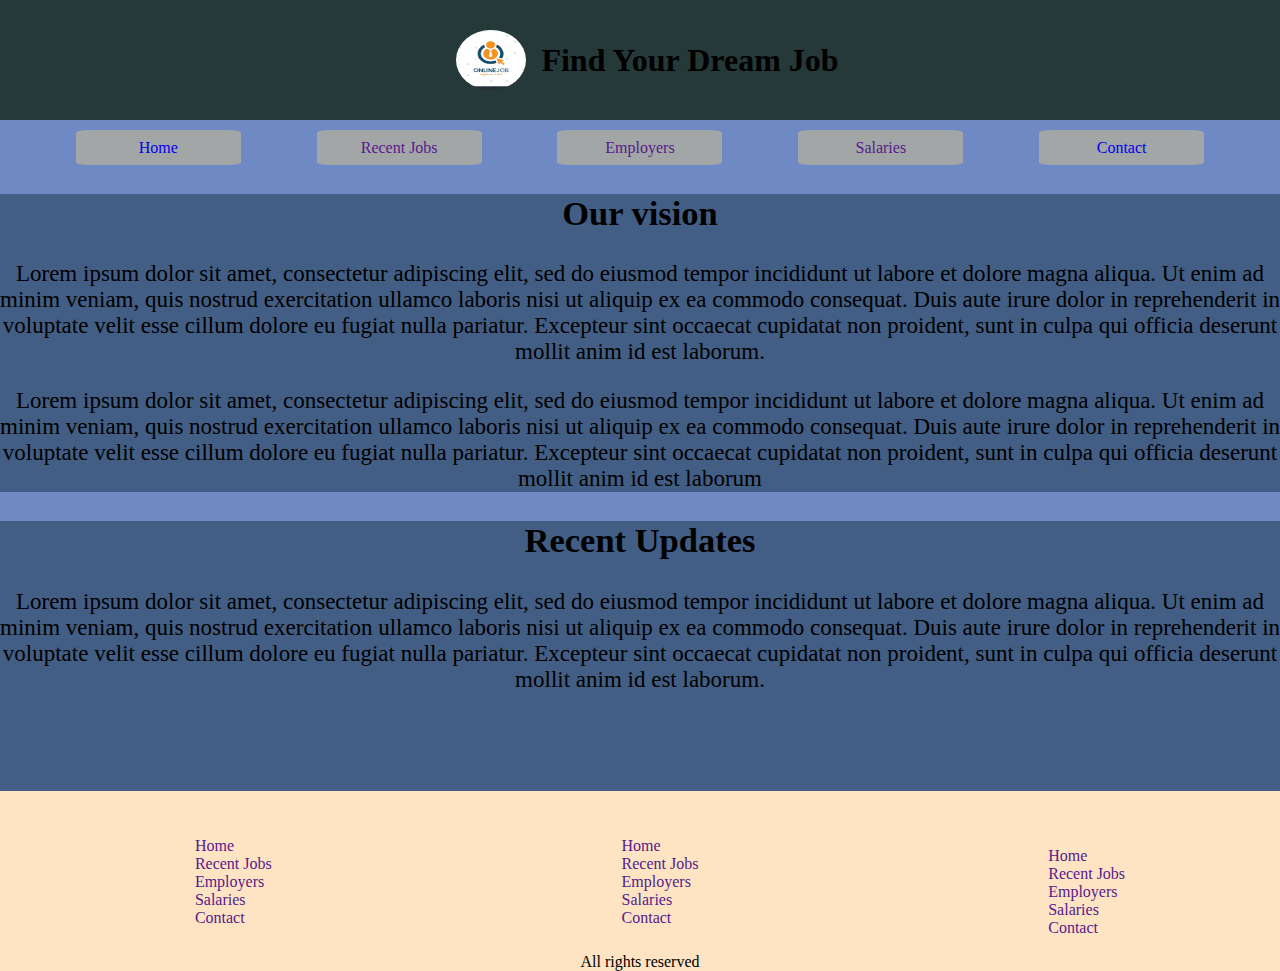
<file: job/index.html>
<!DOCTYPE html>
<html>
<head>
	<meta charset="utf-8">
	<meta name="viewport" content="width=device-width, initial-scale=1">
	<title>Job Searching Portal</title>
<link rel="stylesheet" href="./index.css">
</head>
<body>
<!-- menubox1-navbar -->
<header class="menu-navbar">
	<div class="navbar-1text1">	<img style="width: 70px; height: 60px; border-radius: 50%; padding: 30px 15px; " src="./stock-vector-online-job-logo-design-template-creative-concept-of-digital-find-job-vector-illustration-1927718579.jpeg" alt="logo" id="logo" />
<h1>Find Your Dream Job</h1></div>
		
	</header>
    <!-- navbarbox home  -->
	<div class="menu1-navbar1">
        <a class="navbar-a1" href="blank">Home</a>	
        <a class="navbar-a2"  href="">Recent Jobs</a>
        <a class="navbar-a3" href="">Employers</a>
        <a class="navbar-a4" href="">Salaries</a>
        <a class="navbar-a5" href="contact.html">Contact</a>
	</div>

<!-- menu-2 -->
	<section class="menu-2-text1">
		<h2>Our vision</h2>
		<p>Lorem ipsum dolor sit amet, consectetur adipiscing elit, sed do eiusmod tempor incididunt ut labore et dolore magna aliqua. Ut enim ad minim veniam, quis nostrud exercitation ullamco laboris nisi ut aliquip ex ea commodo consequat. Duis aute irure dolor in reprehenderit in voluptate velit esse cillum dolore eu fugiat nulla pariatur. Excepteur sint occaecat cupidatat non proident, sunt in culpa qui officia deserunt mollit anim id est laborum.
		</p>
		<p>Lorem ipsum dolor sit amet, consectetur adipiscing elit, sed do eiusmod tempor incididunt ut labore et dolore magna aliqua. Ut enim ad minim veniam, quis nostrud exercitation ullamco laboris nisi ut aliquip ex ea commodo consequat. Duis aute irure dolor in reprehenderit in voluptate velit esse cillum dolore eu fugiat nulla pariatur. Excepteur sint occaecat cupidatat non proident, sunt in culpa qui officia deserunt mollit anim id est laborum</p>
	</section>
	<section class="menu2-text2">
		<h2>Recent Updates</h2>
		Lorem ipsum dolor sit amet, consectetur adipiscing elit, sed do eiusmod tempor incididunt ut labore et dolore magna aliqua. Ut enim ad minim veniam, quis nostrud exercitation ullamco laboris nisi ut aliquip ex ea commodo consequat. Duis aute irure dolor in reprehenderit in voluptate velit esse cillum dolore eu fugiat nulla pariatur. Excepteur sint occaecat cupidatat non proident, sunt in culpa qui officia deserunt mollit anim id est laborum.
	</section>


<footer >
		<div class="menu3">
			<div class="menu3-1">
				<ul>
					<li><a href="">Home</a></li>
					<li><a href="">Recent Jobs</a></li>
					<li><a href="">Employers</a></li>
					<li><a href="">Salaries</a></li>
					<li><a href="">Contact</a></li>
				</ul>
			</div>

			<div class="menu3-1">
				<ul>
					<li><a href="">Home</a></li>
					<li><a href="">Recent Jobs</a></li>
					<li><a href="">Employers</a></li>
					<li><a href="">Salaries</a></li>
					<li><a href="">Contact</a></li>
				</ul>
			</div>
<footer>
			<div class="menu3-1">
				<ul>
					<li><a href="">Home</a></li>
					<li><a href="">Recent Jobs</a></li>
					<li><a href="">Employers</a></li>
					<li><a href="">Salaries</a></li>
					<li><a href="">Contact</a></li>
				</ul>
			</div>
		</div>
		
		<div class="menu3-end">All rights reserved</div>
</footer>

</body>
</html>
</file>
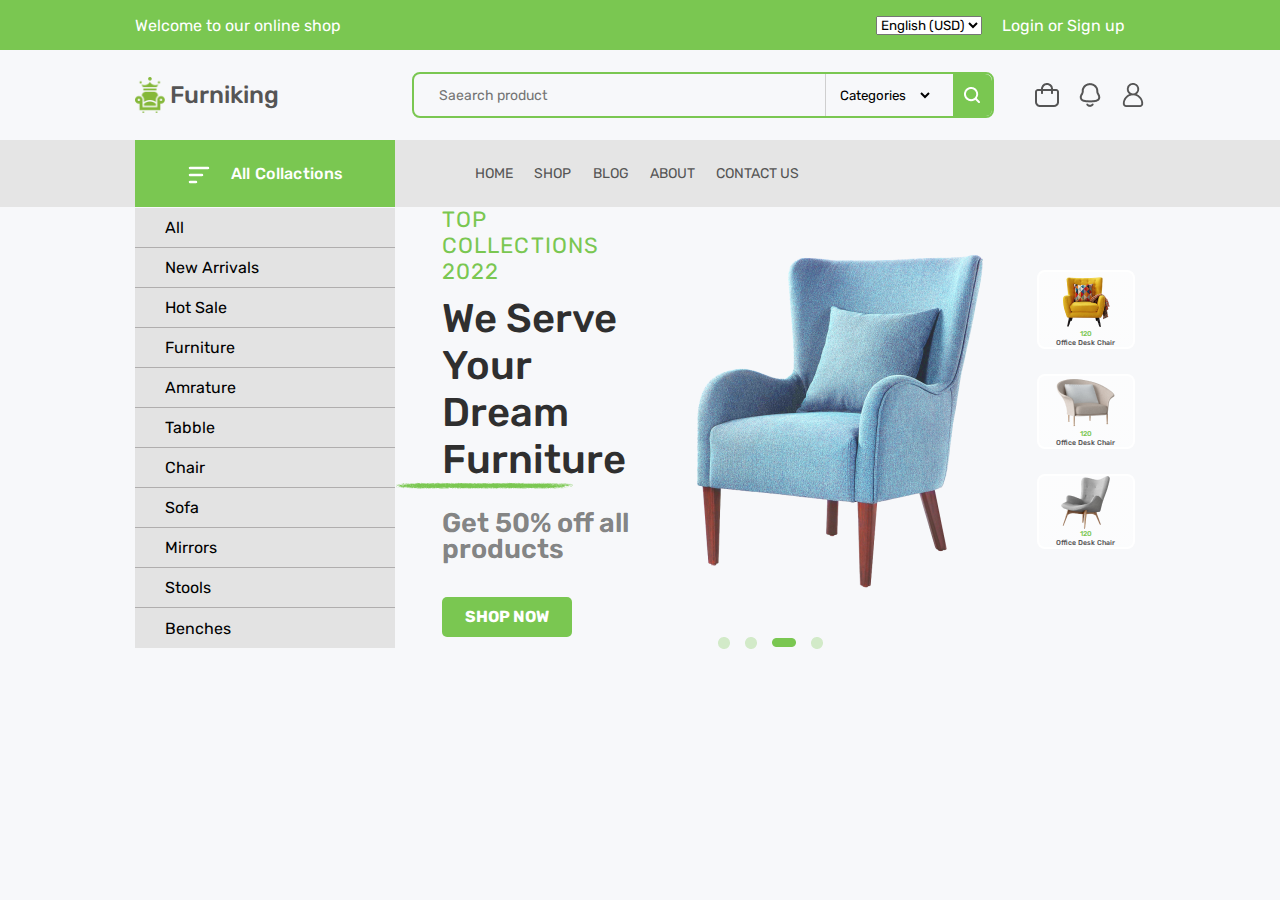
<file: test/index.html>
<!DOCTYPE html>
<html lang="en">
  <head>
    <meta charset="UTF-8" />
    <meta http-equiv="X-UA-Compatible" content="IE=edge" />
    <meta name="viewport" content="width=device-width, initial-scale=1.0" />
    <title>G4</title>
    <link rel="stylesheet" href="style.css" />
    <link
      href="https://fonts.googleapis.com/css2?family=Rubik&display=swap"
      rel="stylesheet"
    />
  </head>
  <body>
    <section class="navbar">
      <section class="nav-top">
        <div class="nav-title">Welcome to our online shop</div>
        <div class="rightBar">
          <select>
            <option>English (USD)</option>
            <option>asd (USD)</option>
            <option>asd (USD)</option>
            <option>ads (USD)</option>
          </select>
          <div class="login">Login or Sign up</div>
        </div>
      </section>
      <nav class="nav-center margin">
        <span class="logo">
          <img src="./assets/logo.png" alt="" /> Furniking
        </span>
        <span class="nav-input">
          <input type="text" placeholder="Saearch product" />

          <select>
            <option>Categories</option>
            <option>ad</option>
            <option>ad</option>
          </select>
          <div class="input-icon">
            <img src="./assets/icon.png" alt="" />
          </div>
        </span>
        <span class="nav-icons">
          <img src="./assets/shop.png" alt="" />
          <img src="./assets/noti.png" alt="" />
          <img src="./assets/avatar.png" alt="" />
        </span>
      </nav>
      <section class="nav-bottom flex">
        <div class="nav-filter flex">
          <img src="./assets/menu.png" alt="" />
          All Collactions
        </div>
        <div class="nav-links flex">
          <span> HOME</span>
          <span>SHOP</span>
          <span>BLOG</span>
          <span>ABOUT</span>
          <span>CONTACT US</span>
        </div>
      </section>
    </section>
    <section class="product margin flex">
      <ul>
        <li>All</li>
        <li>New Arrivals</li>
        <li>Hot Sale</li>
        <li>Furniture</li>
        <li>Amrature</li>
        <li>Tabble</li>
        <li>Chair</li>
        <li>Sofa</li>
        <li>Mirrors</li>
        <li>Stools</li>
        <li class="none">Benches</li>
      </ul>
      <div class="product-body">
        <div class="main flex">
          <div class="description flex">
            <div class="top">TOP COLLECTIONS 2022</div>
            <div class="serve">
              We Serve Your Dream Furniture
              <img src="./assets/border.png" alt="" />
            </div>
            <div class="get">Get 50% off all products</div>
            <div class="button flex">SHOP NOW</div>
          </div>
          <div class="rasms flex">
            <img src="./assets/rasm.png" alt="" />
            <div class="rasmlar">
              <div class="card flex">
                <img src="./assets/rasm1.png" alt="" />
                <div class="price">120</div>
                <div class="card-title">Office Desk Chair</div>
              </div>
              <div class="card flex">
                <img src="./assets/rasm2.png" alt="" />
                <div class="price">120</div>
                <div class="card-title">Office Desk Chair</div>
              </div>
              <div class="card flex">
                <img src="./assets/rasm3.png" alt="" />
                <div class="price">120</div>
                <div class="card-title">Office Desk Chair</div>
              </div>
            </div>
          </div>
        </div>
        <div class="product-footer flex">
          <img src="./assets/footer.png" alt="" />
        </div>
      </div>
    </section>
    <!-- <section class="margin">tranding</section>
    <section class="margin">offer</section>
    <section class="margin">products</section>
    <section class="margin">customrs</section>
    <section class="margin">atricle</section>
    <section class="margin">footer</section> -->
  </body>
</html>
</file>
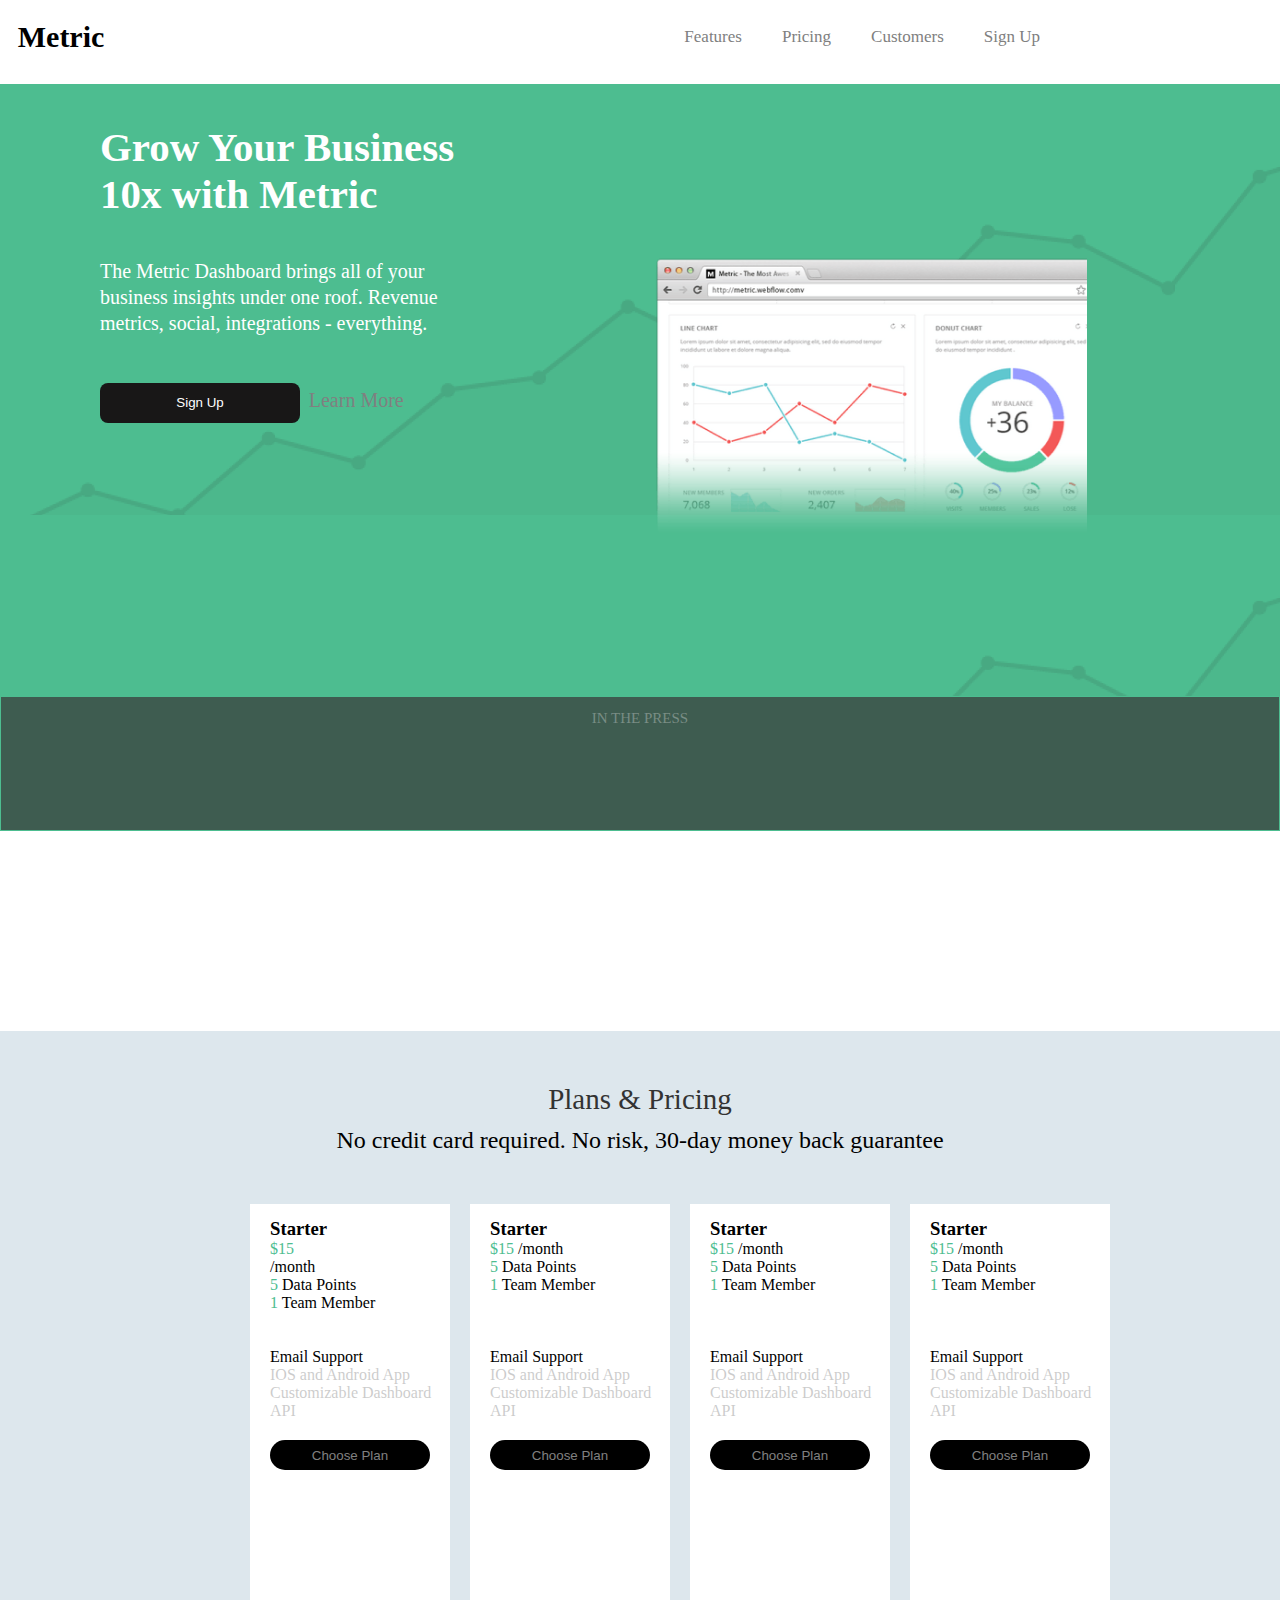
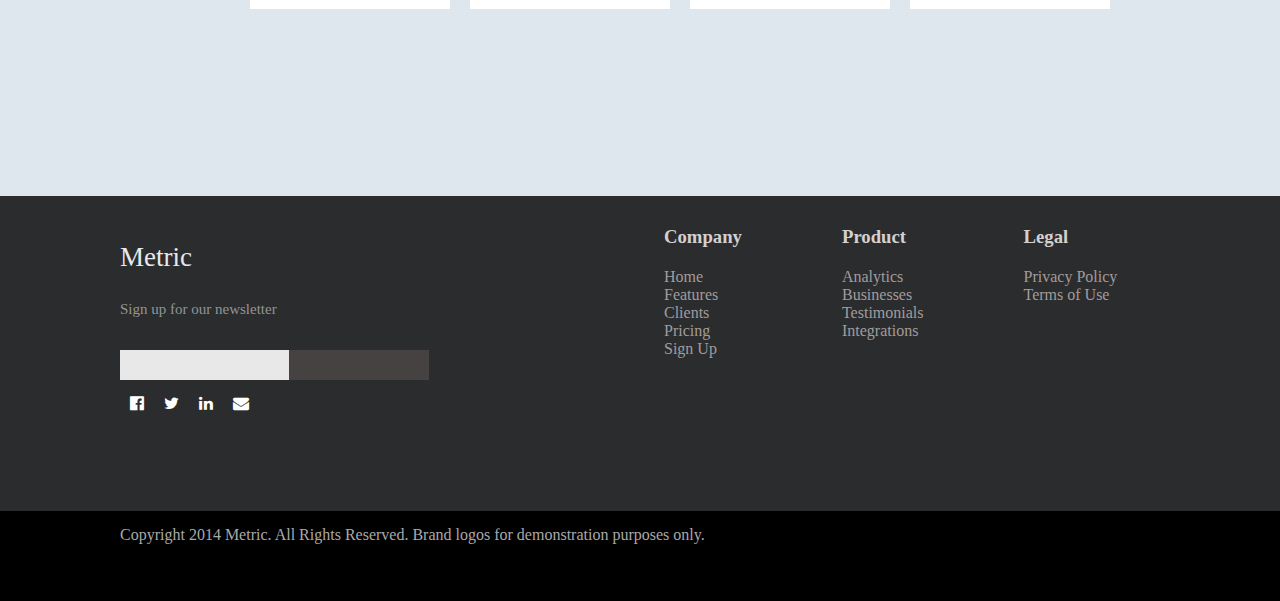
<file: figma/desing/Index-1.html>
<!DOCTYPE html>
<html lang="en">
<head>
    <meta charset="UTF-8">
    <meta http-equiv="X-UA-Compatible" content="IE=edge">
    <meta name="viewport" content="width=device-width, initial-scale=1.0">
    <title>Document</title>
    <link rel="stylesheet" href="Index-1.css">
    <link rel="stylesheet" href="https://cdnjs.cloudflare.com/ajax/libs/font-awesome/4.7.0/css/font-awesome.min.css">
</head>
<body>
    
<div class="menu">

  
<div class="navbar-1">
    
    <h3 class="hh3"> Metric </h3>
<a href="#">Features</a>
<a href="#">Pricing</a>
<a href="#">Customers</a>
<a href="#">Sign Up</a>
</div>
</div>

<div class="box2-img1">

<div class="box2tex1"> <h3>Grow Your Business 10x with Metric</h3>

<p class="box2tex2" > The Metric Dashboard brings all of your business insights under one roof. Revenue metrics, social, integrations - everything. </p>

<div class="btn-box"><button class="btn-1">  Sign Up  </button> <span  style="padding-left: 0px; font-size: 20px; color: gray;">Learn More</span></div>
</div>
<div class="box-img2">  </div>
</div>
<!-- menu 2 qism -->
<div class="menu2"> 
<div class="navbar2">
<p class="menu-1-tex1"> IN THE PRESS </p>
</div>
</div>
<div class="crad">

<h3 class="hhh3"> Plans & Pricing </h3>
<p  class="card-text1"> No credit card required. No risk, 30-day money back guarantee</p>
<div class="card-menu">

    <div class="card1">  <h3> Starter</h3>  <span class="blu1"  >$15</span> <span >/month</span> <p> <span class="blu1">5</span>  Data Points </p> <p><span class="blu1"> 1  </span> Team Member </p> 
     <br> <br>  
    <div> Email Support </div>
    <p class="opacity1">IOS and Android App</p>
    <p class="opacity1">Customizable Dashboard </p>
   <P  class="opacity1 ">API</p>
    <button class="card-btn1"> Choose Plan </button> 
   </div>
  <!-- 2 card -->
  
   <div class="card2">  <h3> Starter</h3>  <span class="blu1"  >$15</span> <span >/month</span> <p> <span class="blu1">5</span>  Data Points </p> <p><span class="blu1"> 1  </span> Team Member </p> 
    <br> <br>  <br>
   <div> Email Support </div>
   <p class="opacity1">IOS and Android App</p>
   <p class="opacity1">Customizable Dashboard </p>
  <P  class="opacity1">API</p>
   <button class="card-btn2"> Choose Plan </button> 
  </div>
<!-- card3 -->

<div class="card3">  <h3> Starter</h3>  <span class="blu1"  >$15</span> <span >/month</span> <p> <span class="blu1">5</span>  Data Points </p> <p><span class="blu1"> 1  </span> Team Member </p> 
    <br> <br>  <br>
   <div> Email Support </div>
   <p class="opacity1">IOS and Android App</p>
   <p class="opacity1">Customizable Dashboard </p>
  <P  class="opacity1" >API</p>
   <button class="card-btn3"> Choose Plan </button> 
  </div>

<!-- card4 -->

<div class="card4">  <h3> Starter</h3>  <span class="blu1"  >$15</span> <span >/month</span> <p> <span class="blu1">5</span>  Data Points </p> <p><span class="blu1"> 1  </span> Team Member </p> 
    <br> <br>  <br>
   <div> Email Support </div>
   <p class="opacity1">IOS and Android App</p>
   <p class="opacity1">Customizable Dashboard </p>
  <P  class="opacity1 ">API</p>
   <button class="card-btn4"> Choose Plan </button> 
  </div>
</div>
</div>
<!-- end  -->
<div class="mnu-end">

<div class="end-navbar1">
<h3 class="end-h3">Metric</h3>
<p class="end-pp" >Sign up for our newsletter</p>
<input class="end-input" type="text" name="" id="">
<button class="end-btn" >  </button>
<div class="icon-end">
<i 	class="	fa fa-facebook-official" ></i>
<i 	class="	fa fa-twitter" ></i>
<i 	class="	fa fa-linkedin" ></i>
<i 	class="	fa fa-envelope" ></i>
</div>
</div>


<div class="end-navbar2">

    <div class="endtext1">
<h3 class="endtitle1" >Company</h3>
<p>Home</p>
<p>Features</p>
<p>Clients</p>
<p>Pricing</p>
<p>Sign Up</p>
</div>

<!-- 2 -->
<div class="endtext2">  <h3 class="endtitle2"> Product</h3> 
<p>Analytics</p>
<p>Businesses</p>
<p>Testimonials</p>
<p>Integrations</p>
</div>
<!-- 3 -->

<div class="endtext3"> <h3 class="endtitle3">Legal </h3> 
<p>Privacy Policy</p>
<p>Terms of Use</p>
</div>

</div>

</div>

<div class="endblack"> 
<p style="color: rgb(170, 169, 169); padding-top: 15px; padding-left: 120px; box-sizing: border-box; ">Copyright 2014 Metric. All Rights Reserved. Brand logos for demonstration purposes only.</p>
</div>

</body>
</html>
</file>
<file: job/index.css>
body{
    background-color: rgb(111, 137, 196);
padding: 0px;
margin: 0px ;
}
a{
    text-decoration-line: none;
}
/* menu1-navbar1 */
.menu-navbar{
 background-color: rgb(38, 57, 57);
 display: flex;  
align-items: center;
justify-content: space-around;
}

.menu1-navbar1{
 display: flex;
 align-items: center; 
 justify-content: space-evenly; 
 padding-top: 10px;
}
.navbar-1text1{
    display: flex;
    align-items: center;
    justify-content: center;
}
.navbar-a1{
 width: 165px;
 height: 35px;
 background-color: rgb(163, 166, 167);
display: flex;
 align-items: center;
justify-content: center;
border-radius: 8%;
cursor: pointer;
text-decoration-line: none;
}

.navbar-a2{
    width: 165px;
    height: 35px;
    background-color: rgb(163, 166, 167);
   display: flex;
    align-items: center;
   justify-content: center;
   border-radius: 8%;
   cursor: pointer;
   text-decoration-line: none;}
   .navbar-a3{
    width: 165px;
    height: 35px;
    background-color: rgb(163, 166, 167);
   display: flex;
    align-items: center;
   justify-content: center;
   border-radius: 8%;
   cursor: pointer;
   text-decoration-line: none;}
   .navbar-a4{
    width: 165px;
    height: 35px;
    background-color: rgb(163, 166, 167);
   display: flex;
    align-items: center;
   justify-content: center;
   border-radius: 8%;
   cursor: pointer;
   text-decoration-line: none;}

   .navbar-a5{
    width: 165px;
    height: 35px;
    background-color: rgb(163, 166, 167);
   display: flex;
    align-items: center;
   justify-content: center;
   border-radius: 8%;
   cursor: pointer;
   text-decoration-line: none;
}

   /* menu-2 strart */

.menu-2-text1{
    width: 100%;
    background-color: rgb(66, 94, 133);
    text-align: center;
    font-size: 23px;

}

.menu2-text2{
background-color: rgb(66, 94, 133);  
width: 100%;
text-align: center;
font-size: 23px;
height: 30vh;
}

.menu3{
    display: flex;
    align-items: center;
    justify-content: space-around;
    text-decoration-line: none;
}
.menu3-1 ul li{
    list-style-type: none
}

.menu3-end{
    text-align: center;
}
footer{
    background-color: bisque;
    padding-top: 20px;
}
</file>
<file: test/style.css>
* {
  padding: 0;
  margin: 0;
  box-sizing: border-box;
  font-family: 'Rubik';
}

body {
  background-color: #f7f8fa;
}

.flex {
  display: flex;
  align-items: center;
}

.margin {
  margin: 0 135px;
}

/* navbar start */
.navbar {
  display: flex;
  flex-direction: column;
}

.nav-top {
  /* position: relative; */
  display: flex;
  align-items: center;
  min-height: 50px;
  padding: 0 135px;

  background-color: #7ac751;
}

.nav-title {
  font-style: normal;
  font-weight: 400;
  font-size: 16px;
  line-height: 19px;
  color: #ffffff;
}

.rightBar {
  display: flex;
  margin-left: auto;
}

.rightBar section {
  outline: none !important;
  border: none !important;
  background-color: none;
  width: 115px;
  height: 21px;
}
.rightBar section option {
  outline: none !important;
  border: none !important;
  background-color: none;
}
.login {
  font-style: normal;
  font-weight: 400;
  font-size: 16px;
  line-height: 19px;
  /* identical to box height */

  color: #ffffff;

  margin: 0 20px;
}

.logo {
  display: flex;
  max-width: 235px;
  align-items: center;
  flex: 2;
  font-style: normal;
  font-weight: 500;
  font-size: 24px;
  line-height: 28px;
  color: #555555;
}

.nav-center {
  display: flex;
  align-items: center;
  justify-content: space-between;
  min-height: 90px;
}

.logo img {
  width: 30px;
  margin-right: 5px;
}

.nav-input {
  display: flex;
  align-items: center;
  height: 46px;
  flex: 5;
  max-width: 582px;
  border: 2px solid #7ac751;
  border-radius: 8px;
  /* background-color: rgb(65, 45, 45); */
}

.nav-input input {
  flex: 4;
  border: none;
  padding-left: 25px;
  outline: none;
  font-style: normal;
  font-weight: 400;
  font-size: 14px;
  line-height: 17px;
  /* identical to box height */
  height: 100%;
  color: #b0b0b0;
  margin-right: 10px;
  border-right: 1.5px solid rgb(196 195 195 / 78%);
  background: transparent;
  /* border-right: 5px solid #e9e9e9; */
}

.nav-input select {
  flex: 1;
  border: none;
  outline: none;
  background: transparent;
  margin-right: 20px;
}
.nav-input .input-icon {
  display: flex;
  align-items: center;
  justify-content: center;
  background: #7ac751;
  height: 100%;
  border-radius: 0px 7px 6px 0px;
  flex: 0.4;
}

.nav-icons {
  max-width: 110px;
  display: flex;
  align-items: center;
  justify-content: space-between;
  flex: 1;
  /* background-color: rgb(36, 77, 147); */
}

.nav-bottom {
  height: 67px;
  padding: 0 135px;
  background: #e5e5e5;
}

.nav-filter {
  justify-content: center;
  flex: 26;
  max-width: 260px;
  height: 100%;
  background: #7ac751;
  font-weight: 500;
  font-size: 16px;
  line-height: 19px;
  /* identical to box height */

  letter-spacing: 0.02em;

  color: #ffffff;
}
.nav-filter img {
  margin-right: 20px;
}

.nav-links {
  justify-content: space-between;
  padding-left: 80px;
  max-width: 40%;
}

.nav-links span {
  font-weight: 400;
  font-size: 14px;
  line-height: 17px;

  color: #555555;
}

.nav-links {
  flex: 144;
}

.product ul {
  flex: 26;
  min-width: 260px;
  list-style: none;
  height: fit-content;
  background-color: #e3e3e3;
}

.product ul li {
  display: flex;
  align-items: center;
  height: 40px;
  padding-left: 30px;
  border-bottom: 0.8px solid #b0aeae;
}

.product ul .none {
  border: none;
}

.product .product-body {
  flex: 144;
}

.top {
  font-style: normal;
  font-weight: 400;
  font-size: 22px;
  line-height: 26px;
  /* or 118% */

  letter-spacing: 0.05em;

  /* Main Color */

  color: #7ac751;
}
.serve {
  font-style: normal;
  font-weight: 500;
  font-size: 40px;
  line-height: 47px;

  color: #2f2f2f;
}
.get {
  font-style: normal;
  font-weight: 600;
  font-size: 27px;
  line-height: 26px;
  /* or 96% */

  color: rgba(81, 81, 81, 0.71);
}
.button {
  justify-content: center;
  width: 130px;
  height: 40px;
  background: #7ac751;
  border-radius: 5px;
  font-style: normal;
  font-weight: 700;
  font-size: 16px;
  line-height: 20px;
  /* identical to box height */

  color: #ffffff;
}

.description {
  flex-direction: column;
  padding-left: 47px;
  align-items: start;
  flex: 0.6;
}
.rasms {
  justify-content: space-evenly;
  flex: 1.5;
}
.rasms .card .price {
  font-style: normal;
  font-weight: 500;
  font-size: 7px;

  /* identical to box height, or 371% */

  display: flex;
  align-items: center;

  /* Main Color */

  color: #7ac751;
}

.rasms .card .card-title {
  font-weight: 500;
  font-size: 7px;

  /* or 371% */

  display: flex;
  align-items: center;

  /* Primary */

  color: #555555;
}
.rasms .card {
  margin-bottom: 25px;
  width: 98px;
  /* height: 91.47px; */
  flex-direction: column;
  background: linear-gradient(
    180deg,
    rgba(255, 255, 255, 0.6) 0%,
    rgba(255, 255, 255, 0.56) 100%
  );
  border: 2px solid #ffffff;
  border-radius: 8px;
}
.serve {
  position: relative;
  padding: 10px 0 27px 0;
}
.get {
  padding-bottom: 35px;
}
.serve img {
  position: absolute;
  bottom: 20px;
  right: 70px;
}

.product-footer {
  justify-content: center;
}
/* navbar end */
</file>
<file: figma/desing/Index-1.css>
* {margin: 0px;
padding: 0px;}


.navbar-1
{display: flex;
align-items: center;
 justify-content: end;
margin-right: 220px;
margin-top: 20px;}

a {margin: 0px 20px;
text-decoration: none;
color: gray;
font-size: 17px;}

.hh3
 {margin-right: 560px;
font-size: 30px;}

.box2-img1 
{background-image: url(IMAGE\ \(1\).png);
    width: 100%;
    margin-top: 30px;
    height: 68vh;
    background-color: #4DBD90;
    left: 0%;
    right: 0%;
    top: 90px;
    background-repeat: repeat;
display: flex;flex-direction: column;
}

.box2tex1 {
display: flex;
flex-direction: column;
width: 30%;    font-family: Roboto;
    font-style: normal;
    font-weight: normal;
    font-size: 35px;
    color: #FFFFFF; 
 margin-left: 100px;
 padding-top: 40px;
 
}

.box2tex2
{ 
 padding-top: 40px;
 margin-left: 0px;
font-family: Roboto;
font-style: normal;
font-weight: normal;
font-size: 20px;
line-height: 26px;

color: #FFFFFF;
}

 .btn-box {padding-top: 40px;}
.btn-1 {background-color: rgb(24, 23, 23);
margin-left: 0px;
color: white;
border-radius: 8px;
border: 0px;
width: 200px ;
height: 40px;}



.box-img2 { background-image: url(IMAGE\ \(2\).png);
width: 33.9%;
height: 30vh;
position: absolute;
height: 291px;
left: 51.04%;
right: 1.04%;
top: calc(50% - 390px/2 + 0.14px);
border-radius: 0px;
}

.menu2 {width: 100%;
height: 15vh;
margin-top: 0px;
border: 1px solid #4DBD90;
background: #3E5C50;
text-align: center;

font-family: Roboto;
font-style: normal;
font-weight: normal;
font-size: 15px;
line-height: 22px;
text-align: center;
padding-top: 10px;
box-sizing: border-box;
color: rgba(255, 255, 255, 0.31);
}


.crad {width: 100%;
height: 85vh;
background-color: #DDE7ED;
margin-top: 200px;}

.hhh3 {
    font-family: Roboto;
    font-style: normal;
    font-weight: normal;
    font-size: 29px;
    line-height: 36px;    
    text-align: center;
    color: #333333;
    padding-top: 50px; }

     .card-text1 
     {text-align: center;
        font-size: 24px;
        padding-top: 10px;
    }
    
.card1 {width: 200px;
background-color:  white;
height: 45vh;
margin-top: 50px;
margin-left: 0px; display: flex; 
flex-direction: column; justify-content: cen;
padding-left:    20px;
box-sizing: border-box; 
padding-top: 14px; }

.card2 {width: 200px;
    background-color:  white;
    height: 45vh;
    margin-top: 50px;
margin-left: 20px;
padding-left: 20px;
box-sizing: border-box;
padding-top:14px;}

.card3 {width: 200px;
        background-color:  white;
        height: 45vh;
        margin-top: 50px;
    margin-left: 20px;
box-sizing: border-box;
padding-left: 20px;
padding-top: 14px;}

.card4 {width: 200px;
 background-color:  white;
 height: 45vh;
 margin-top: 50px;
margin-left: 20px;
box-sizing: border-box;
padding-left: 20px;
padding-top: 14px;}  
 
 .card-menu {
     display: flex;
    margin-left: 250px;
 }
  .card-btn2 
 {width: 160px;
height: 30px;
background-color: black;
color: gray;
border: 0px;
margin-top: 20px;
border-radius: 30px;
 }









 .card-btn3 
 {width: 160px;
height: 30px;
background-color: black;
color: gray;
border: 0px;
margin-top: 20px;
border-radius: 30px;
 }

 .card-btn4 
 {width: 160px;
height: 30px;
background-color: black;
color: gray;
border: 0px;
margin-top: 20px;
border-radius: 30px;
 }


 .card-btn1 
 {width: 160px;
height: 30px;
background-color: black;
color: gray;
border: 0px;
margin-top: 20px;
border-radius: 30px;
 }
.blu1 {color: #4DBD90;}

.opacity1
{opacity: 0.2;}

.mnu-end
{width: 100%;
height: 35vh;
background-color: #2B2C2E;}





.endblack {width: 100%;
height: 10vh;
background-color: black;}


.end-h3
{font-family: Roboto Slab;
    font-style: normal;
    font-weight: normal;
    font-size: 27px;
    line-height: 22px;
    padding-top: 50px;
    box-sizing: border-box;
padding-left: 120px;    
    
    color: #E6EAED;
    }


    .end-pp {font-family: Roboto;
        font-style: normal;
        font-weight: normal;
        font-size: 15px;
        line-height: 22px;
        color: #939596;
        
    padding-top: 30px;
padding-left: 120px;}


.end-input {
width: 170px;
height: 30px;
left: 0%;
background: #E8E8E8;
border: 0px solid; 
margin-left: 120px;
margin-top: 30px;
box-sizing: border-box;       
    }

    .icon-end
{display: flex;
margin-left: 120px;
margin-top: 15px;}

.fa {padding: 0px 10px;
color: white;}

.end-btn 
{width: 140px;
margin-top: 10px;
height: 30px;
padding-right: 10px;
border: 0px solid; 
position: relative; 
top: 10px;
background-color: #464242;
right: 5px;  }       


.mnu-end {display: flex;}


.end-navbar2
{display: flex;
margin-left: 230px;
color: rgb(161, 156, 156);
margin-top: 0px;}

.endtext1
{margin-left: 0px;
margin-top: 30px;}

.endtext2
{margin-left: 100px;
margin-top: 30px;}


.endtext3
{margin-left: 100px;
margin-top: 30px;}


.endtitle1{margin-bottom: 20px;
color: rgb(212, 208, 208);}


.endtitle2{margin-bottom: 20px;
    color: rgb(212, 208, 208);}


    .endtitle3{margin-bottom: 20px;
        color: rgb(212, 208, 208);}
</file>
